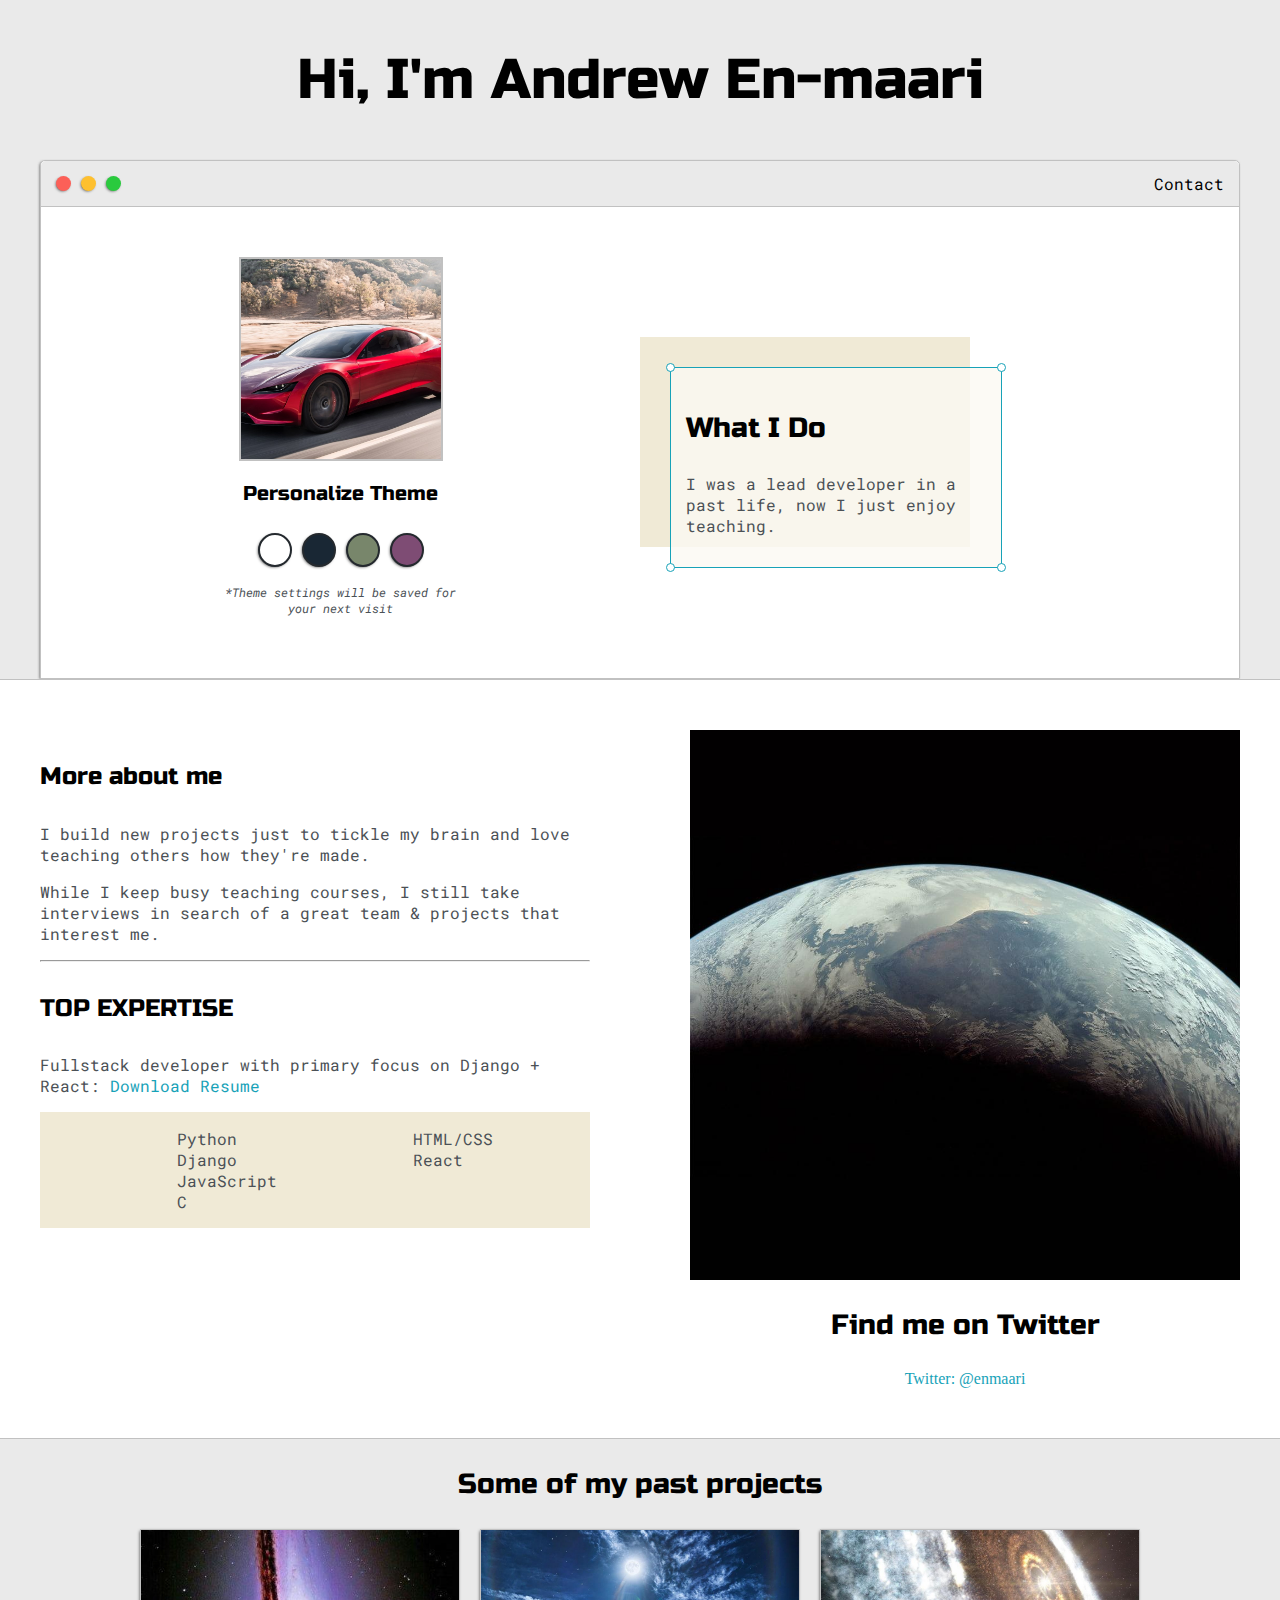
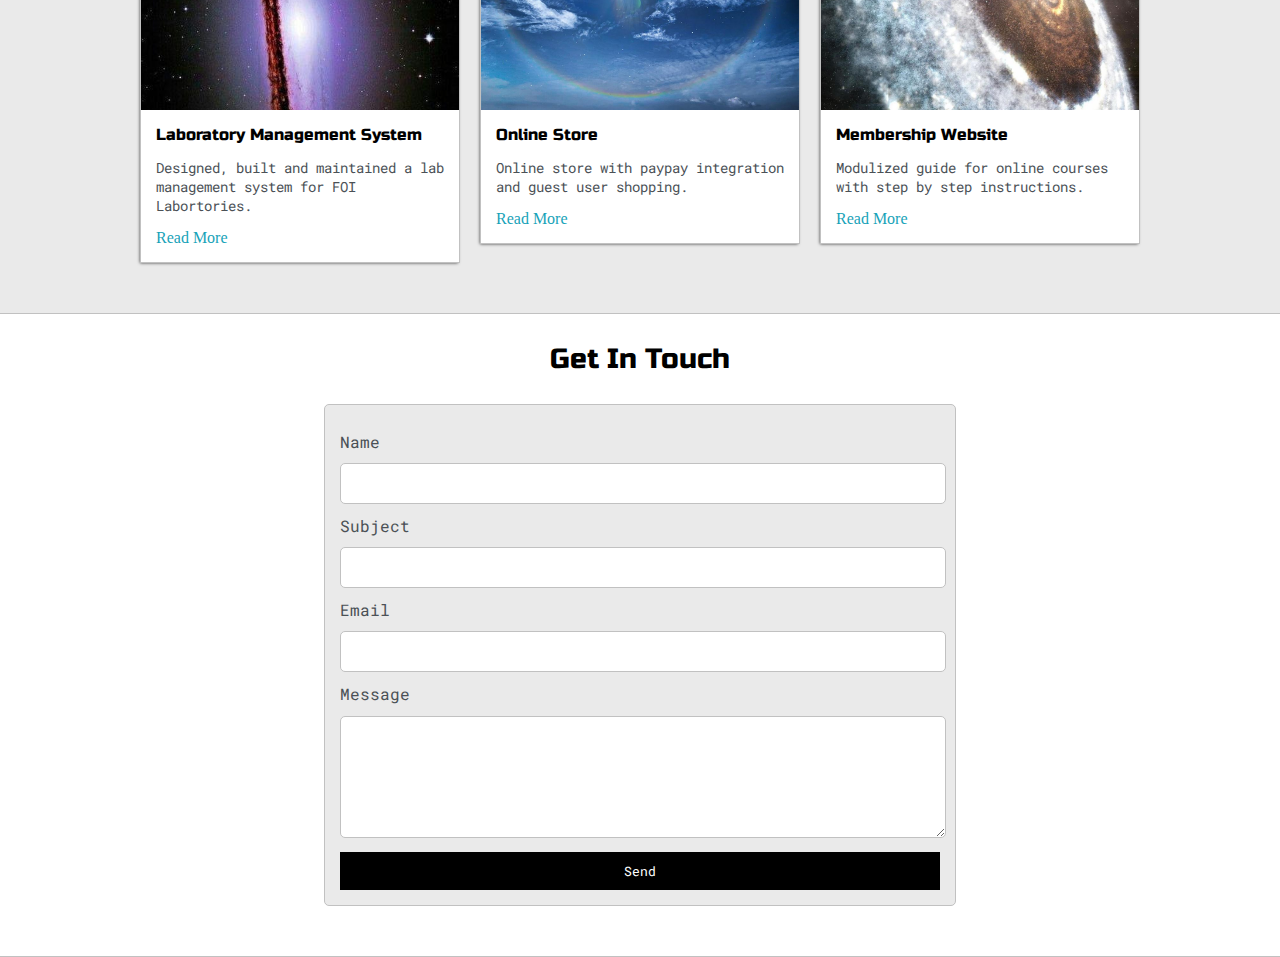
<file: myWebsite/index.html>
<!DOCTYPE html>
<html lang="en">
<head>
    <meta charset="UTF-8">
    <meta http-equiv="X-UA-Compatible" content="IE=edge">
    <meta name="viewport" content="width=device-width, initial-scale=1.0">
    <title>Andrew En-maari</title>

    <link href="https://fonts.googleapis.com/css2?family=Russo+One&display=swap" rel="stylesheet">
    <link href="https://fonts.googleapis.com/css2?family=Roboto+Mono:wght@500&family=Russo+One&display=swap" rel="stylesheet">

    <link rel="stylesheet" href="default.css">
    <!-- <link id="theme-style" rel="stylesheet" href="blue.css"> -->
    <!-- <link id="theme-style" rel="stylesheet" href="green.css"> -->
    <link id="theme-style" rel="stylesheet" href="">
</head>
<body>

    <section class="s1">
        <div class="main-container">
            <div class="greeting-wrapper">
                <h1>Hi, I'm Andrew En-maari</h1>
            </div>

            <div class="intro-wrapper">
                <div class="nav-wrapper">
                   <div class="dots-wrapper">
                        <div id="dot-1" class="browser-dot">

                        </div>

                        <div id="dot-2" class="browser-dot">
                            
                        </div>

                        <div id="dot-3" class="browser-dot">
                            
                        </div>
                   </div>

                   <ul id="navigation">
                        <li><a href="#">Contact</a></li>
                    </ul>
                </div>

                <div class="left-column">
                    <img src="images/tesla.jpg" alt="" id="profile_pic">
                    <h5 style="text-align: center;line-height:0">Personalize Theme</h5>

                    <div id="theme-options-wrapper">
                        <div data-mode="light" id="light-mode" class="theme-dot"></div>
                        <div data-mode="blue" id="blue-mode" class="theme-dot"></div>
                        <div data-mode="green" id="green-mode" class="theme-dot"></div>
                        <div data-mode="purple" id="purple-mode" class="theme-dot"></div>
                    </div>

                    <p id="settings-note">*Theme settings will be saved for<br>your next visit</p>
                </div>

                <div class="right-column">
                    <div id="preview-shadow">
                        <div id="preview">
                            <div id="corner-tl" class="corner"></div>
                            <div id="corner-tr" class="corner"></div>
                            <h3>What I Do</h3>
                            <p>I was a lead developer in a past life,
                                now I just enjoy teaching.</p>
                            <div id="corner-br" class="corner"></div>
                            <div id="corner-bl" class="corner"></div>
                        </div>
                    </div>
                </div>
            </div>
        </div>
    </section>

    <section class="s2">
        <div class="main-container">
            <div class="about-wrapper">

                <div class="about-me">
                    <h4>More about me</h4>

                    <p>I build new projects just to tickle my brain
                        and love teaching others how they're made.</p>

                    <p>While I keep busy teaching courses, I still
                        take interviews in search of a great team &
                        projects that interest me.</p>
                

                <hr>

                <h4>TOP EXPERTISE</h4>

                <p>Fullstack developer with primary focus on Django +
                    React: <a target="_blank" href="resume.pdf">Download Resume</a></p>

                    <div id="skills">
                        <ul>
                            <li>Python</li>
                            <li>Django</li>
                            <li>JavaScript</li>
                            <li>C</li>
                        </ul>

                        <ul>
                            <li>HTML/CSS</li>
                            <li>React</li>
                        </ul>
                    </div>

                </div>
                <div class="social-links">
                    <img id="social_img" src="images/earth.jpg" alt="">
                    <h3>Find me on Twitter</h3>
                    <a target="_blank" href="#">Twitter: @enmaari</a>
                </div>
            </div>
        </div>
    </section>

    <section class="s1">
        <div class="main-container">
            <h3 style="text-align:center;">Some of my past projects</h3>

            <div class="post-wrapper">
                <div>
                    <div class="post">
                    <img class="thumbnail" src="images/somererogalaxy.jpg" alt="">

                    <div class="post-preview">
                        <h6 class="post-title">Laboratory Management System</h6>
                        <p class="post-intro">Designed, built and maintained a lab management system for FOI Labortories.</p>
                        <a href="post.html">Read More</a>
                    </div>
                    </div>
                </div>

                <div>
                    <div class="post">
                    <img class="thumbnail" src="images/lunahalo.jpg" alt="">

                    <div class="post-preview">
                        <h6 class="post-title">Online Store </h6>
                        <p class="post-intro">Online store with paypay integration and guest user shopping.</p>
                        <a href="#">Read More</a>
                    </div>
                    </div>
                </div>

                <div>
                    <div class="post">
                    <img class="thumbnail" src="images/newstar.jpg" alt="">

                    <div class="post-preview">
                        <h6 class="post-title">Membership Website</h6>
                        <p class="post-intro">Modulized guide for online courses with step by step instructions.</p>
                        <a href="#">Read More</a>
                    </div>
                    </div>
                </div>

            </div>
        </div>
    </section>

    <section class="s2">
        <div class="main-container">
                        <h3 style="text-align:center;">Get In Touch</h3>

                        <form id="contact-form">
                            <label>Name</label>
                            <input class="input-field" type="text" name="name">

                            <label>Subject</label>
                            <input class="input-field" type="text" name="subject">

                            <label>Email</label>
                            <input class="input-field" type="text" name="email">

                            <label>Message</label>
                            <textarea class="input-field" name="message"></textarea>

                            <input id="submit-btn" type="submit" value="Send">
                        </form>
        </div>
    </section>
<script src="script.js"></script>
</body>
</html>
</file>
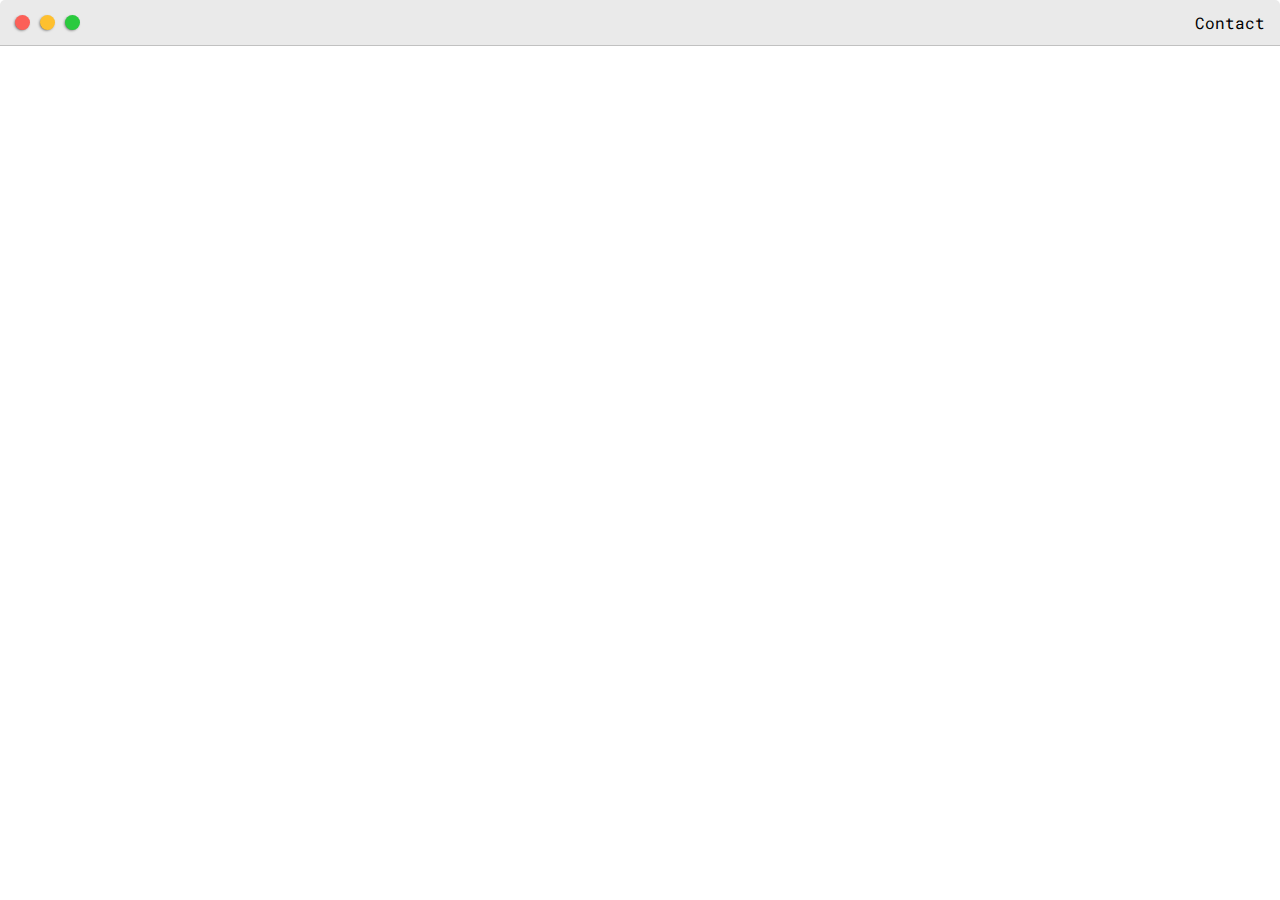
<file: myWebsite/post.html>
<!DOCTYPE html>
<html lang="en">
<head>
    <meta charset="UTF-8">
    <meta http-equiv="X-UA-Compatible" content="IE=edge">
    <meta name="viewport" content="width=device-width, initial-scale=1.0">
    <title>Andrew En-maari</title>

    <link href="https://fonts.googleapis.com/css2?family=Russo+One&display=swap" rel="stylesheet">
    <link href="https://fonts.googleapis.com/css2?family=Roboto+Mono:wght@500&family=Russo+One&display=swap" rel="stylesheet">

    <link rel="stylesheet" href="default.css">
</head>
<body>
    <div class="nav-wrapper">
        <div class="dots-wrapper">
             <div id="dot-1" class="browser-dot">

             </div>

             <div id="dot-2" class="browser-dot">
                 
             </div>

             <div id="dot-3" class="browser-dot">
                 
             </div>
        </div>

        <ul id="navigation">
             <li><a href="#">Contact</a></li>
         </ul>
     </div>

    <div class="main-container">
        <h3></h3>
    </div>

</body>
</html>
</file>
<file: myWebsite/default.css>
:root{
    --mainColor:#eaeaea;
    --secondaryColor:#fff;

    --borderColor:#c1c1c1;

    --mainText:black;
    --secondaryText:#4b5156;

    --themeDotBorder:#24292e;

    --previewBg:rgb(251, 249, 243, 0.8);
    --previewShadow:#f0ead6;

    --buttonColor:black;
}


body *{
    transition: 0.3s;
}
html, body{
    padding: 0;
    margin: 0;
}

h1, h2, h3, h4, h5, h6, strong{
    color: var(--mainText);
    font-family: 'Russo One', sans-serif;
    font-weight: 500;
}

p, li, span, label, input, textarea{
    color: var(--secondaryText);
    font-family: 'Roboto Mono', monospace;
}

a {
    text-decoration: none;
    color: #17a2b8;
}

ul{
    list-style: none;
}

h1 {font-size: 56px;}
h2 {font-size: 36px;}
h3 {font-size: 28px;}
h4 {font-size: 24px;}
h5 {font-size: 20px;}
h6 {font-size: 16px;}

.s1{
    background-color: var(--mainColor);
    border-bottom: 1px solid var(--borderColor);
    overflow: auto;
}

.s2{
    background-color: var(--secondaryColor);
    border-bottom: 1px solid var(--borderColor);
    overflow: auto;
}

.main-container{
    width: 1200px;
    margin: 0 auto;
}

.greeting-wrapper{
    display: grid;
    text-align: center;
    align-content: center;
    min-height: 10em;
}

.intro-wrapper{
    background-color: var(--secondaryColor);
    border: 1px solid var(--borderColor);
    border-radius: 5px 5px 0 0;

    -webkit-box-shadow: -1px 1px 3px -1px rgba(0,0,0,0.75);
    -moz-box-shadow:-1px 1px 3px -1px rgba(0,0,0,0.75);
    box-shadow: -1px 1px 3px -1px rgba(0,0,0,0.75);

    display: grid;
    grid-template-columns:1fr 1fr;
    /* grid-template-rows: 3em 30em; */ 
    grid-template-areas: 
        'nav-wrapper nav-wrapper'
        'left-column right-column'
    ;
}


.nav-wrapper{
    grid-area: nav-wrapper;
    border-bottom: 1px solid var(--borderColor);
    display: flex;
    justify-content: space-between;
    align-items: center;
    background-color: var(--mainColor);
    border-radius: 5px 5px 0 0;
}


#navigation a{
    color: var(--mainText);
}

#navigation{
    margin: 0;
    padding: 10px;
}

#navigation li{
    display: inline-block;
    margin-right: 5px;
    margin-left: 5px;
}

.dots-wrapper{
    display: flex;
    padding: 10px;
}

#dot-1{
    background-color: #FC6058;
}

#dot-2{
    background-color: #FEC02F;
}

#dot-3{
    background-color: #2ACA3E;
}

.browser-dot{
    background-color: black;
    height: 15px;
    width: 15px;
    border-radius: 50%;
    margin: 5px;
    -webkit-box-shadow: -1px 1px 3px -1px rgba(0,0,0,0.75);
    -moz-box-shadow:-1px 1px 3px -1px rgba(0,0,0,0.75);
    box-shadow: -1px 1px 3px -1px rgba(0,0,0,0.75);
}

.left-column{
    grid-area: left-column;
    padding-top: 50px;
    padding-bottom: 50px;
}

#profile_pic{
    display: block;
    margin: 0 auto;
    height: 200px;
    width: 200px;
    object-fit: cover;
    border: 2px solid var(--borderColor);
}

#theme-options-wrapper{
    display: flex;
    justify-content: center;
}

.theme-dot{
    height: 30px;
    width: 30px;
    border-radius: 50%;
    background-color: black;
    margin: 5px;
    border: 2px solid var(--themeDotBorder);

    -webkit-box-shadow: -1px 1px 3px -1px rgba(0,0,0,0.75);
    -moz-box-shadow:-1px 1px 3px -1px rgba(0,0,0,0.75);
    box-shadow: -1px 1px 3px -1px rgba(0,0,0,0.75);
    
    cursor: pointer;
}

.theme-dot:hover{
    border-width: 5px;
}

#light-mode{
    background-color: #fff;
}

#blue-mode{
    background-color: #192734;
}

#green-mode{
    background-color:#78866b; 
}

#purple-mode{
    background-color: #7E4C74;
}

#settings-note{
    font-size: 12px;
    font-style: italic;
    text-align: center;
}

.right-column{
    grid-area: right-column;
    display: grid;
    align-content: center;

    padding-top: 50px;
    padding-bottom: 50px;
}

#preview-shadow{
    background-color: var(--previewShadow);
    width: 300px;
    height: 180px;
    padding-left: 30px;
    padding-top: 30px;
}

#preview{
    width: 300px;
    border: 1.5px solid #17a2b8;
    background-color: var(--previewBg);
    padding: 15px;
    position: relative;
}

.corner{
    width: 7px;
    height: 7px;
    border-radius: 50%;
    border: 1.5px solid #17a2b8;
    background-color: #fff;
    position: absolute;
}

#corner-tl{
    top: -5px;
    left: -5px;
}

#corner-tr{
    top: -5px;
    right: -5px;
}

#corner-br{
    bottom: -5px;
    right: -5px;
}

#corner-bl{
    bottom: -5px;
    left: -5px;
}

.about-wrapper{
    padding-top: 50px;
    padding-bottom: 50px;
    display: grid;
    grid-template-columns: repeat(auto-fit, minmax(320px, 1fr));
    gap: 100px;
}

#skills{
    display: flex;
    justify-content: space-evenly;
    background-color: var(--previewShadow);
}

.social-links{
    display: grid;
    align-content: center;
    text-align: center;
}

#social_img{
    width: 100%;
}

.post-wrapper{
    display: grid;
    grid-template-columns: repeat(auto-fit, 320px);
    gap: 20px;
    justify-content: center;
    padding-bottom: 50px;
}

.post{
    border: 1px solid var(--borderColor);
    -webkit-box-shadow: -1px 1px 3px -1px rgba(0,0,0,0.75);
    -moz-box-shadow:-1px 1px 3px -1px rgba(0,0,0,0.75);
    box-shadow: -1px 1px 3px -1px rgba(0,0,0,0.75);
}

.thumbnail{
    display: block;
    width: 100%;
    height: 180px;
    object-fit: cover;
}
.post-preview{
    background-color: #fff;
    padding: 15px;
}

.post-title{
    color: black;
    margin: 0;
}

.post-intro{
    color: #4b5156;
    font-size: 14px;
}

#contact-form{
    display: block;
    max-width: 600px;
    margin: 0 auto;
    border: 1px solid var(--borderColor);
    padding: 15px;
    border-radius: 5px;
    background-color: var(--mainColor);
    margin-bottom: 50px;

}

#contact-form label{
    line-height: 2.7em;
}

#contact-form textarea{
    min-height: 100px;
    font-size: 14px;
}

.input-field{
    width: 100%;
    padding-top: 10px;
    padding-bottom: 10px;
    background-color: var(--secondaryColor);
    border-radius: 5px;
    border: 1px solid var(--borderColor);
    font-size: 14px;
}

#submit-btn{
    margin-top: 10px;
    width: 100%;
    padding-top: 10px;
    padding-bottom: 10px;
    color: #fff;
    background-color: var(--buttonColor);
    border: none;
}

@media screen and (max-width:1200px){
    .main-container{
        width: 95%;
    }
    
}

@media screen and (max-width:800px){
    .intro-wrapper{
        grid-template-columns: 1fr;
        grid-template-areas: 
            'nav-wrapper'
            'left-column'
            'right-column'
        ;
    }

    .right-column{
        justify-content: center;
    }
}
</file>
<file: myWebsite/blue.css>
:root{
    --mainColor:#15202B;
    --secondaryColor:#192734;

    --borderColor:#164D56;

    --mainText:#fff;
    --secondaryText:#eeeeee;

    --themeDotBorder:#FFF;

    --previewBg:rgb(25, 39, 52, 0.8);
    --previewShadow:#111921;

    --buttonColor:#17a2b8;
}
</file>
<file: myWebsite/green.css>
:root{
    --mainColor:#606B56;
    --secondaryColor:#515a48;

    --borderColor:#161914;

    --mainText:#fff;
    --secondaryText:#eeeeee;

    --themeDotBorder:#FFF;

    --previewBg:rgb(81, 90, 52, 0.8);
    --previewShadow:#2a2f25;

    --buttonColor:#669966;
}
</file>
